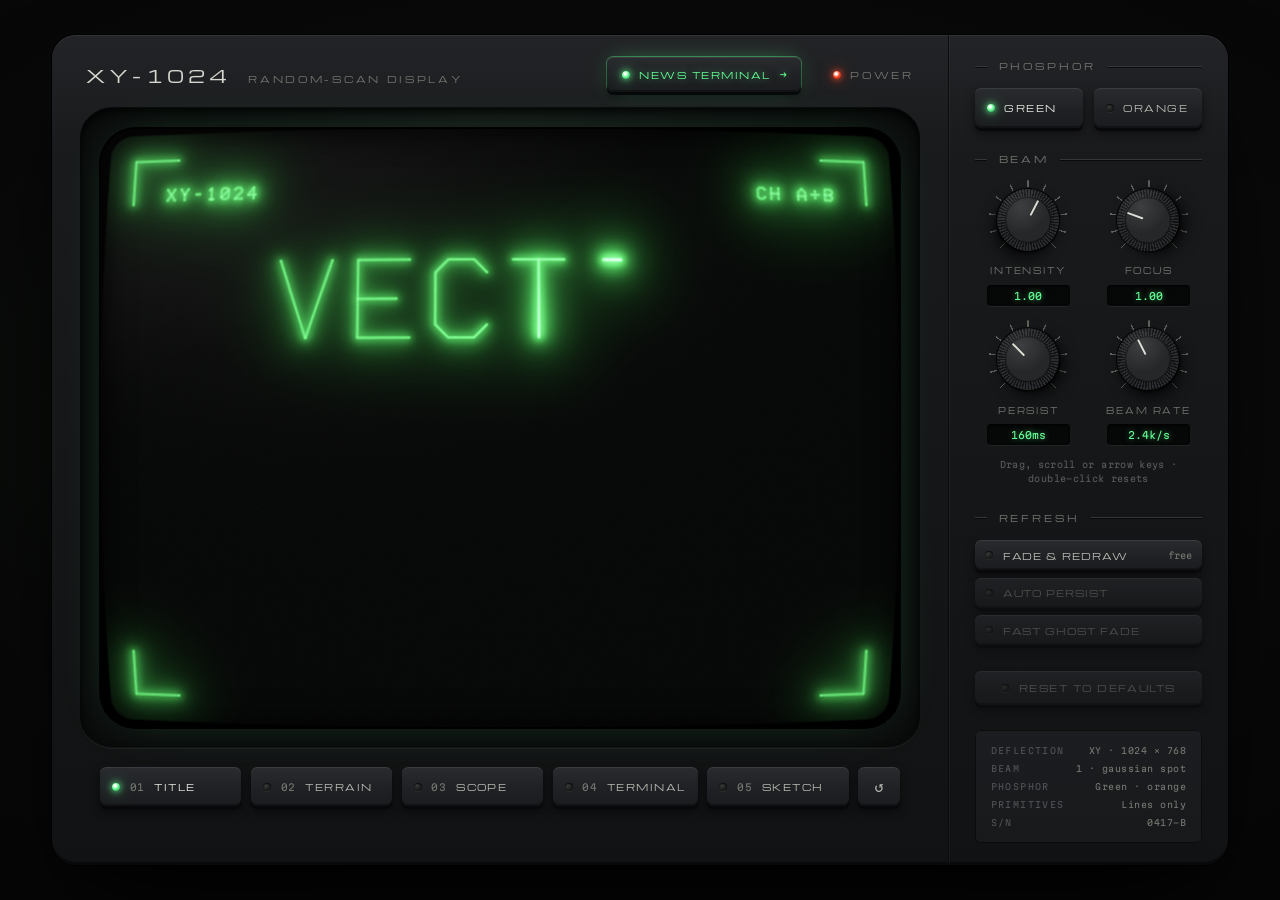
<file: index.html>
<!doctype html>
<html lang="en" data-phosphor="green">
  <head>
    <meta charset="utf-8" />
    <meta name="viewport" content="width=device-width, initial-scale=1" />
    <title>XY-1024 · Vector Display</title>
    <link rel="preconnect" href="https://fonts.googleapis.com" />
    <link rel="preconnect" href="https://fonts.gstatic.com" crossorigin />
    <link
      href="https://fonts.googleapis.com/css2?family=Martian+Mono:wght@400;500&family=Michroma&display=swap"
      rel="stylesheet"
    />
    <link
      rel="icon"
      href="data:image/svg+xml,%3Csvg xmlns='http://www.w3.org/2000/svg' viewBox='0 0 32 32'%3E%3Crect width='32' height='32' rx='7' fill='%230b0c0b'/%3E%3Cpath d='M6 22 12 10l6 10 8-12' fill='none' stroke='%2362ff94' stroke-width='2.2' stroke-linecap='round' stroke-linejoin='round'/%3E%3C/svg%3E"
    />
    <link rel="stylesheet" href="demo/style.css" />
    <script type="module" src="demo/main.js"></script>
  </head>
  <body>
    <main class="unit">
      <section class="face">
        <header class="brow">
          <div class="brand">
            <span class="brand__model">XY-1024</span>
            <span class="brand__kind">Random-scan display</span>
          </div>
          <div class="brow__right">
            <a class="key key--feature" href="hn.html">
              <span class="lamp" aria-hidden="true"></span>News terminal<span class="key__arrow" aria-hidden="true">→</span>
            </a>
            <div class="brow__power"><span class="lamp lamp--power" aria-hidden="true"></span>Power</div>
          </div>
        </header>

        <div class="bezel">
          <div class="tube">
            <canvas id="screen" role="img" aria-label="Vector display"></canvas>
            <p class="tube__fallback" hidden>This display needs WebGL2.</p>
          </div>
        </div>

        <nav class="softkeys" aria-label="Programs">
          <button class="key" data-program="title" aria-pressed="false">
            <span class="lamp" aria-hidden="true"></span><span class="key__num">01</span>Title
          </button>
          <button class="key" data-program="wireframe" aria-pressed="false">
            <span class="lamp" aria-hidden="true"></span><span class="key__num">02</span>Terrain
          </button>
          <button class="key" data-program="scope" aria-pressed="false">
            <span class="lamp" aria-hidden="true"></span><span class="key__num">03</span>Scope
          </button>
          <button class="key" data-program="terminal" aria-pressed="false">
            <span class="lamp" aria-hidden="true"></span><span class="key__num">04</span>Terminal
          </button>
          <button class="key" data-program="sketch" aria-pressed="false">
            <span class="lamp" aria-hidden="true"></span><span class="key__num">05</span>Sketch
          </button>
          <button class="key key--icon" data-action="replay" aria-label="Replay program" title="Replay program">↺</button>
        </nav>
      </section>

      <aside class="controls" aria-label="Display controls">
        <section class="group">
          <h2 class="group__title">Phosphor</h2>
          <div class="switch">
            <button class="key" data-set-phosphor="green" aria-pressed="true">
              <span class="lamp lamp--green" aria-hidden="true"></span>Green
            </button>
            <button class="key" data-set-phosphor="orange" aria-pressed="false">
              <span class="lamp lamp--orange" aria-hidden="true"></span>Orange
            </button>
          </div>
        </section>

        <section class="group">
          <h2 class="group__title">Beam</h2>
          <div class="knobs">
            <div class="knob" data-knob="intensity">
              <div class="knob__dial" aria-label="Intensity"><div class="knob__cap"></div></div>
              <span class="knob__label">Intensity</span>
              <output class="knob__value"></output>
            </div>
            <div class="knob" data-knob="focus">
              <div class="knob__dial" aria-label="Focus"><div class="knob__cap"></div></div>
              <span class="knob__label">Focus</span>
              <output class="knob__value"></output>
            </div>
            <div class="knob" data-knob="persistence">
              <div class="knob__dial" aria-label="Persistence"><div class="knob__cap"></div></div>
              <span class="knob__label">Persist</span>
              <output class="knob__value"></output>
            </div>
            <div class="knob" data-knob="beam">
              <div class="knob__dial" aria-label="Beam speed"><div class="knob__cap"></div></div>
              <span class="knob__label">Beam rate</span>
              <output class="knob__value"></output>
            </div>
          </div>
          <p class="hint">Drag, scroll or arrow keys · double-click resets</p>
        </section>

        <section class="group">
          <h2 class="group__title">Refresh</h2>
          <div class="toggles">
            <button class="key key--toggle" data-toggle="redraw" aria-pressed="false" title="The beam has to keep redrawing everything itself; lines fade between passes. The readout is how long one redraw pass takes">
              <span class="lamp" aria-hidden="true"></span>Fade &amp; redraw<output class="key__readout" data-readout="cycle" aria-label="Redraw cycle">free</output>
            </button>
            <button class="key key--toggle" data-toggle="autoPersist" aria-pressed="false" title="Keep persistence at least one redraw cycle long, so nothing fades out" disabled>
              <span class="lamp lamp--alert" aria-hidden="true"></span>Auto persist
            </button>
            <button class="key key--toggle" data-toggle="ghostFade" aria-pressed="true" title="Let what won't be redrawn (old positions of scrolled lines, removed lines) fade in half a second while what's on screen keeps the full persistence. Matters when persistence is longer than that" disabled>
              <span class="lamp lamp--alert" aria-hidden="true"></span>Fast ghost fade
            </button>
          </div>
        </section>

        <button class="key key--reset" data-action="reset-display" title="Settings are saved in this browser. This restores the page's default phosphor, beam and refresh settings" disabled>
          <span class="lamp" aria-hidden="true"></span>Reset to defaults
        </button>

        <dl class="plate">
          <div><dt>Deflection</dt><dd>XY · 1024 × 768</dd></div>
          <div><dt>Beam</dt><dd>1 · gaussian spot</dd></div>
          <div><dt>Phosphor</dt><dd>Green · orange</dd></div>
          <div><dt>Primitives</dt><dd>Lines only</dd></div>
          <div><dt>S/N</dt><dd>0417-B</dd></div>
        </dl>
      </aside>
    </main>

    <input id="kbd" class="visually-hidden" autocomplete="off" autocapitalize="characters" spellcheck="false" aria-label="Terminal input" />
  </body>
</html>
</file>
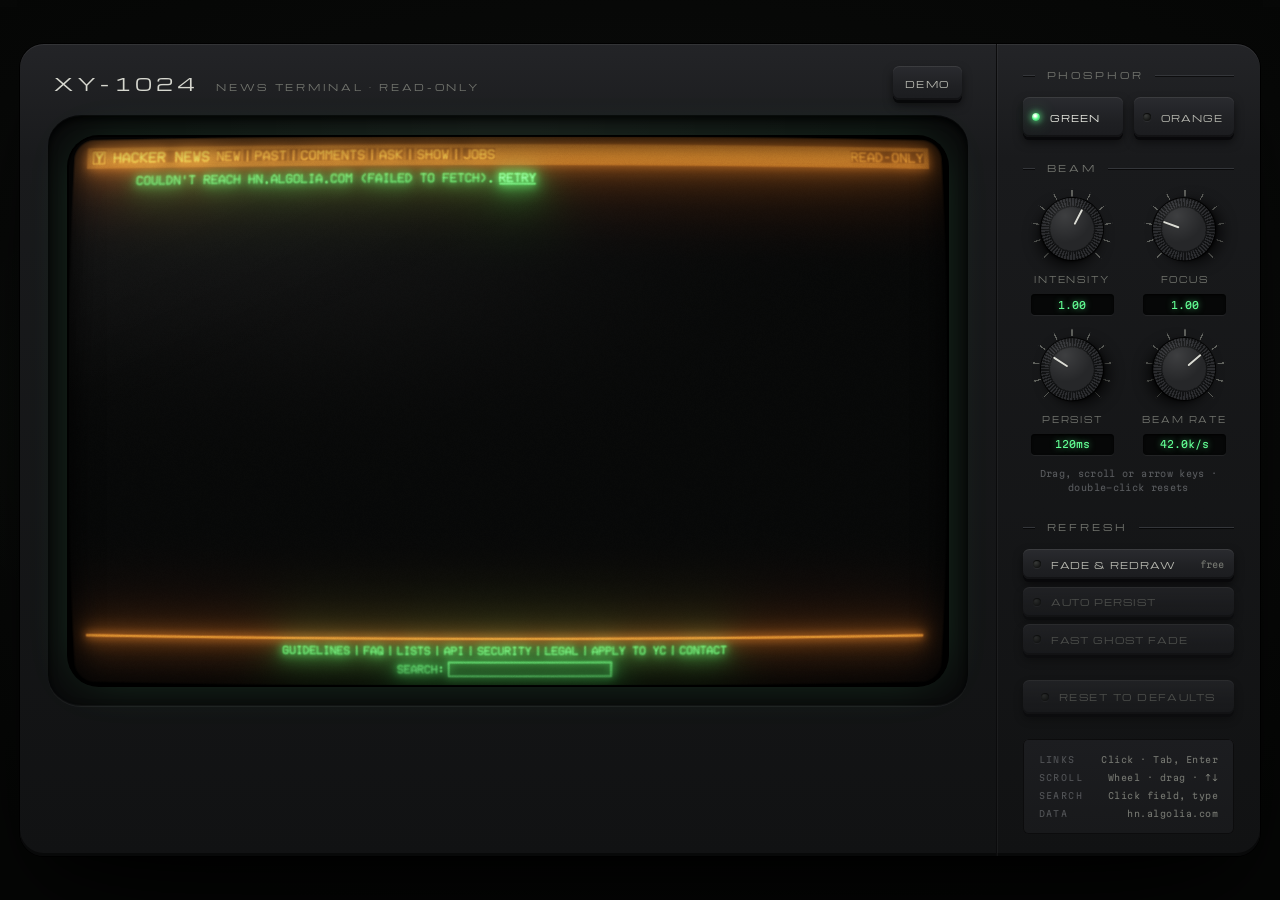
<file: hn.html>
<!doctype html>
<html lang="en" data-phosphor="green">
  <head>
    <meta charset="utf-8" />
    <meta name="viewport" content="width=device-width, initial-scale=1" />
    <title>XY-1024 · News terminal</title>
    <link rel="preconnect" href="https://fonts.googleapis.com" />
    <link rel="preconnect" href="https://fonts.gstatic.com" crossorigin />
    <link
      href="https://fonts.googleapis.com/css2?family=Martian+Mono:wght@400;500&family=Michroma&display=swap"
      rel="stylesheet"
    />
    <link
      rel="icon"
      href="data:image/svg+xml,%3Csvg xmlns='http://www.w3.org/2000/svg' viewBox='0 0 32 32'%3E%3Crect width='32' height='32' rx='7' fill='%230b0c0b'/%3E%3Crect x='7' y='7' width='18' height='18' fill='none' stroke='%23ff9a3c' stroke-width='2'/%3E%3Cpath d='M11 11l5 6 5-6M16 17v5' fill='none' stroke='%23ff9a3c' stroke-width='2' stroke-linecap='round' stroke-linejoin='round'/%3E%3C/svg%3E"
    />
    <link rel="stylesheet" href="demo/style.css" />
    <link rel="stylesheet" href="examples/hn/hn.css" />
    <script type="module" src="examples/hn/main.js"></script>
  </head>
  <body class="news">
    <main class="unit unit--news">
      <section class="face">
        <header class="brow">
          <div class="brand">
            <span class="brand__model">XY-1024</span>
            <span class="brand__kind">News terminal · read-only</span>
          </div>
          <a class="key brow__demo" href="./">Demo</a>
        </header>

        <div class="bezel">
          <div class="tube tube--wide">
            <canvas id="screen" aria-label="Hacker News, drawn on a vector display"></canvas>
            <p class="tube__fallback" hidden>This display needs WebGL2.</p>
          </div>
        </div>
      </section>

      <aside class="controls" aria-label="Display controls">
        <section class="group">
          <h2 class="group__title">Phosphor</h2>
          <div class="switch">
            <button class="key" data-set-phosphor="green" aria-pressed="true">
              <span class="lamp lamp--green" aria-hidden="true"></span>Green
            </button>
            <button class="key" data-set-phosphor="orange" aria-pressed="false">
              <span class="lamp lamp--orange" aria-hidden="true"></span>Orange
            </button>
          </div>
        </section>

        <section class="group">
          <h2 class="group__title">Beam</h2>
          <div class="knobs">
            <div class="knob" data-knob="intensity">
              <div class="knob__dial" aria-label="Intensity"><div class="knob__cap"></div></div>
              <span class="knob__label">Intensity</span>
              <output class="knob__value"></output>
            </div>
            <div class="knob" data-knob="focus">
              <div class="knob__dial" aria-label="Focus"><div class="knob__cap"></div></div>
              <span class="knob__label">Focus</span>
              <output class="knob__value"></output>
            </div>
            <div class="knob" data-knob="persistence">
              <div class="knob__dial" aria-label="Persistence"><div class="knob__cap"></div></div>
              <span class="knob__label">Persist</span>
              <output class="knob__value"></output>
            </div>
            <div class="knob" data-knob="beam">
              <div class="knob__dial" aria-label="Beam speed"><div class="knob__cap"></div></div>
              <span class="knob__label">Beam rate</span>
              <output class="knob__value"></output>
            </div>
          </div>
          <p class="hint">Drag, scroll or arrow keys · double-click resets</p>
        </section>

        <section class="group">
          <h2 class="group__title">Refresh</h2>
          <div class="toggles">
            <button class="key key--toggle" data-toggle="redraw" aria-pressed="false" title="The beam has to keep redrawing everything itself; lines fade between passes. The readout is how long one redraw pass takes">
              <span class="lamp" aria-hidden="true"></span>Fade &amp; redraw<output class="key__readout" data-readout="cycle" aria-label="Redraw cycle">free</output>
            </button>
            <button class="key key--toggle" data-toggle="autoPersist" aria-pressed="false" title="Keep persistence at least one redraw cycle long, so nothing fades out" disabled>
              <span class="lamp lamp--alert" aria-hidden="true"></span>Auto persist
            </button>
            <button class="key key--toggle" data-toggle="ghostFade" aria-pressed="true" title="Let what won't be redrawn (old positions of scrolled lines, removed lines) fade in half a second while what's on screen keeps the full persistence. Matters when persistence is longer than that" disabled>
              <span class="lamp lamp--alert" aria-hidden="true"></span>Fast ghost fade
            </button>
          </div>
        </section>

        <button class="key key--reset" data-action="reset-display" title="Settings are saved in this browser. This restores the page's default phosphor, beam and refresh settings" disabled>
          <span class="lamp" aria-hidden="true"></span>Reset to defaults
        </button>

        <dl class="plate">
          <div><dt>Links</dt><dd>Click · Tab, Enter</dd></div>
          <div><dt>Scroll</dt><dd>Wheel · drag · ↑↓</dd></div>
          <div><dt>Search</dt><dd>Click field, type</dd></div>
          <div><dt>Data</dt><dd>hn.algolia.com</dd></div>
        </dl>
      </aside>
    </main>
  </body>
</html>
</file>
<file: demo/style.css>
:root {
  --room: #050605;
  --housing-hi: #222326;
  --housing: #18191b;
  --housing-lo: #101112;
  --well: #0a0a0b;
  --ink: #b9bab2;
  --ink-dim: #73756f;
  --ink-faint: #34363a;
  --green: #62ff94;
  --orange: #ff9a3c;
  --phos: var(--green);
  --display: 'Michroma', 'Eurostile', 'Microgramma', 'Bank Gothic', sans-serif;
  --mono: 'Martian Mono', ui-monospace, 'SFMono-Regular', monospace;
  --controls-w: 17.5rem;
  --tube-w: min(calc(100vw - var(--controls-w) - 12.5rem), calc((100svh - 17.5rem) * 4 / 3), 70rem);
  color-scheme: dark;
}
:root[data-phosphor='orange'] {
  --phos: var(--orange);
}

*,
*::before,
*::after {
  box-sizing: border-box;
}

html,
body {
  margin: 0;
  min-height: 100%;
}

body {
  display: grid;
  min-height: 100svh;
  padding: 2rem;
  place-items: center;
  background:
    radial-gradient(ellipse 70% 55% at 42% 46%, color-mix(in oklab, var(--phos) 5%, transparent), transparent 70%),
    radial-gradient(ellipse 120% 90% at 50% 40%, #0d0e0d 0%, var(--room) 70%);
  color: var(--ink);
  font-family: var(--display);
  transition: background 600ms ease;
}

button {
  font: inherit;
  color: inherit;
}

/* -- housing ---------------------------------------------------------------- */

.unit {
  position: relative;
  display: grid;
  grid-template-columns: auto var(--controls-w);
  border-radius: 1.5rem;
  background: linear-gradient(180deg, var(--housing-hi), var(--housing) 14%, var(--housing-lo));
  box-shadow:
    inset 0 1px 0 rgb(255 255 255 / 0.07),
    inset 0 -3px 0 rgb(0 0 0 / 0.55),
    0 0 0 1px #000,
    0 60px 120px -40px rgb(0 0 0 / 0.95),
    0 30px 50px -30px rgb(0 0 0 / 0.8);
  isolation: isolate;
}

/* Powder-coat grain. */
.unit::before {
  content: '';
  position: absolute;
  inset: 0;
  z-index: -1;
  border-radius: inherit;
  background-image: url("data:image/svg+xml,%3Csvg xmlns='http://www.w3.org/2000/svg' width='160' height='160'%3E%3Cfilter id='n'%3E%3CfeTurbulence type='fractalNoise' baseFrequency='.9' numOctaves='2' stitchTiles='stitch'/%3E%3CfeColorMatrix values='0 0 0 0 1 0 0 0 0 1 0 0 0 0 1 0 0 0 .5 0'/%3E%3C/filter%3E%3Crect width='100%25' height='100%25' filter='url(%23n)'/%3E%3C/svg%3E");
  opacity: 0.06;
  mix-blend-mode: overlay;
  pointer-events: none;
}

.face {
  display: flex;
  flex-direction: column;
  gap: 1rem;
  padding: 1.4rem 1.75rem 1.2rem;
}

.brow,
.sill {
  display: flex;
  align-items: center;
  justify-content: space-between;
  padding-inline: 0.4rem;
}

.brand {
  display: flex;
  align-items: baseline;
  gap: 1.1rem;
}
.brand__model {
  font-size: 1.15rem;
  letter-spacing: 0.22em;
  color: #d6d7cf;
}
.brand__kind,
.brow__power {
  font-size: 0.56rem;
  letter-spacing: 0.3em;
  text-transform: uppercase;
  color: var(--ink-dim);
}
.brow__power {
  display: flex;
  align-items: center;
  gap: 0.6rem;
}
.brow__right {
  display: flex;
  align-items: center;
  gap: 2rem;
}

/* Soft keys under the screen, scope-style. */
.softkeys {
  display: flex;
  flex-wrap: wrap;
  gap: 0.6rem;
  padding: 0.2rem 1.25rem 0.3rem;
  /* Size to the tube, never the other way round. */
  container-type: inline-size;
}
.softkeys .key {
  flex: 1 1 0;
}
.softkeys .key--icon {
  flex: 0 0 2.6rem;
}
@container (max-width: 760px) {
  .softkeys .key__num {
    display: none;
  }
  .softkeys .key {
    padding-inline: 0.65rem;
    letter-spacing: 0.12em;
  }
}

/* -- screen ----------------------------------------------------------------- */

.bezel {
  padding: 1.25rem;
  border-radius: 2.1rem / 1.9rem;
  background:
    radial-gradient(ellipse at 50% 0%, rgb(255 255 255 / 0.035), transparent 60%),
    var(--well);
  box-shadow:
    inset 0 3px 8px rgb(0 0 0 / 0.95),
    inset 0 -1px 0 rgb(255 255 255 / 0.05),
    0 1px 0 rgb(255 255 255 / 0.05),
    0 -1px 0 rgb(0 0 0 / 0.7);
}

.tube {
  position: relative;
  width: var(--tube-w);
  aspect-ratio: 4 / 3;
  overflow: hidden;
  border-radius: 4.5% / 6%;
  background: #000;
  box-shadow:
    0 0 0 1px #000,
    0 0 50px -12px color-mix(in oklab, var(--phos) 22%, transparent);
  transition: box-shadow 600ms ease;
}

.tube canvas {
  display: block;
  width: 100%;
  height: 100%;
}

/* Edge of the glass: falloff into the bezel plus a faint top-left sheen. */
.tube::after {
  content: '';
  position: absolute;
  inset: 0;
  border-radius: inherit;
  background: linear-gradient(155deg, rgb(255 255 255 / 0.035), transparent 32%);
  box-shadow:
    inset 0 0 0 1px rgb(0 0 0 / 0.9),
    inset 0 0 28px 6px rgb(0 0 0 / 0.75);
  pointer-events: none;
}

.tube__fallback {
  position: absolute;
  inset: 0;
  display: grid;
  place-items: center;
  margin: 0;
  font-family: var(--mono);
  font-size: 0.8rem;
  letter-spacing: 0.15em;
  text-transform: uppercase;
  color: var(--phos);
}
.tube__fallback[hidden] {
  display: none;
}

:root[data-running='sketch'] .tube canvas {
  cursor: none;
}
:root[data-running='terminal'] .tube canvas {
  cursor: text;
}

/* -- control column --------------------------------------------------------- */

.controls {
  display: flex;
  flex-direction: column;
  gap: 1.6rem;
  padding: 1.6rem 1.6rem 1.4rem;
  border-left: 1px solid #0b0b0c;
  box-shadow: inset 1px 0 0 rgb(255 255 255 / 0.04);
}

.group {
  display: grid;
  gap: 1rem;
}

.group__title {
  display: flex;
  align-items: center;
  gap: 0.7rem;
  margin: 0;
  font-size: 0.56rem;
  font-weight: 400;
  letter-spacing: 0.32em;
  text-transform: uppercase;
  color: var(--ink-dim);
}
.group__title::before,
.group__title::after {
  content: '';
  flex: 1;
  height: 1px;
  background: var(--ink-faint);
  box-shadow: 0 1px 0 rgb(0 0 0 / 0.6);
}
.group__title::before {
  flex: 0 0 0.8rem;
}

.hint {
  margin: -0.2rem 0 0;
  font-family: var(--mono);
  font-size: 0.55rem;
  line-height: 1.6;
  letter-spacing: 0.04em;
  color: #57595c;
  text-align: center;
}

/* -- keys ------------------------------------------------------------------- */

.key {
  display: flex;
  align-items: center;
  gap: 0.6rem;
  min-height: 2.45rem;
  padding: 0 0.75rem;
  border: 0;
  border-radius: 0.4rem;
  background: linear-gradient(180deg, #2a2b2f, #1f2023 60%, #1b1c1f);
  box-shadow:
    inset 0 1px 0 rgb(255 255 255 / 0.08),
    inset 0 -2px 0 rgb(0 0 0 / 0.35),
    0 3px 0 #08080a,
    0 5px 10px rgb(0 0 0 / 0.55);
  font-size: 0.58rem;
  letter-spacing: 0.16em;
  text-transform: uppercase;
  color: var(--ink);
  cursor: pointer;
  transition:
    translate 60ms ease,
    box-shadow 60ms ease,
    color 200ms ease;
}
.key:hover {
  color: #e2e3dc;
}
.key:active {
  translate: 0 2px;
  box-shadow:
    inset 0 1px 0 rgb(255 255 255 / 0.05),
    inset 0 -1px 0 rgb(0 0 0 / 0.35),
    0 1px 0 #08080a,
    0 2px 4px rgb(0 0 0 / 0.5);
}
.key:focus-visible,
.knob__dial:focus-visible {
  outline: 1px solid var(--phos);
  outline-offset: 3px;
}
.key:disabled {
  cursor: default;
  color: var(--ink-dim);
  opacity: 0.6;
}

/* A key that leads somewhere else: phosphor-lit, with a lamp that breathes. */
.key--feature {
  --lit: var(--phos);
  min-height: 2.2rem;
  padding-inline: 0.9rem;
  text-decoration: none;
  color: var(--phos);
  text-shadow: 0 0 8px color-mix(in oklab, var(--phos) 55%, transparent);
  box-shadow:
    inset 0 1px 0 rgb(255 255 255 / 0.08),
    inset 0 -2px 0 rgb(0 0 0 / 0.35),
    0 3px 0 #08080a,
    0 5px 10px rgb(0 0 0 / 0.55),
    0 0 0 1px color-mix(in oklab, var(--phos) 40%, transparent),
    0 0 22px -6px color-mix(in oklab, var(--phos) 55%, transparent);
  transition:
    translate 60ms ease,
    box-shadow 200ms ease,
    color 200ms ease;
}
.key--feature:hover {
  color: color-mix(in oklab, var(--phos) 55%, #fff);
  box-shadow:
    inset 0 1px 0 rgb(255 255 255 / 0.08),
    inset 0 -2px 0 rgb(0 0 0 / 0.35),
    0 3px 0 #08080a,
    0 5px 10px rgb(0 0 0 / 0.55),
    0 0 0 1px color-mix(in oklab, var(--phos) 70%, transparent),
    0 0 30px -4px color-mix(in oklab, var(--phos) 70%, transparent);
}
.key--feature > .lamp {
  animation: lamp-breathe 2.6s ease-in-out infinite;
}
.key__arrow {
  font-family: var(--mono);
  letter-spacing: 0;
  transition: translate 180ms ease;
}
.key--feature:hover .key__arrow {
  translate: 3px 0;
}
@keyframes lamp-breathe {
  50% {
    filter: brightness(0.55);
    box-shadow: 0 0 3px color-mix(in oklab, var(--lit) 50%, transparent);
  }
}

.key--reset {
  justify-content: center;
  min-height: 2.1rem;
  flex: none;
}

/* -- refresh toggles -------------------------------------------------------- */

.toggles {
  display: grid;
  gap: 0.45rem;
}
.key--toggle {
  min-height: 1.9rem;
  padding-inline: 0.65rem;
  letter-spacing: 0.1em;
  white-space: nowrap;
}
.key:disabled > .lamp {
  background: radial-gradient(circle at 35% 30%, #3a3c3a, #151615 70%);
  box-shadow:
    inset 0 1px 1px rgb(0 0 0 / 0.8),
    0 1px 0 rgb(255 255 255 / 0.06);
}
.lamp.lamp--alert {
  --lit: #ff4a2a;
}
/* Redraw-cycle readout tucked into the right end of the Fade & redraw key. */
.key__readout {
  margin-left: auto;
  font-family: var(--mono);
  font-size: 0.56rem;
  letter-spacing: 0;
  text-transform: none;
  color: var(--ink-dim);
}
[aria-pressed='true'] > .key__readout {
  color: var(--phos);
  text-shadow: 0 0 6px color-mix(in oklab, var(--phos) 55%, transparent);
}

.key__num {
  font-family: var(--mono);
  font-size: 0.6rem;
  letter-spacing: 0.05em;
  color: var(--ink-dim);
}

.key--icon {
  justify-content: center;
  padding: 0;
  font-family: var(--mono);
  font-size: 0.95rem;
  letter-spacing: 0;
}

.switch {
  display: grid;
  grid-template-columns: 1fr 1fr;
  gap: 0.65rem;
}

/* -- spec plate ------------------------------------------------------------- */

.plate {
  display: grid;
  gap: 0.45rem;
  margin: auto 0 0;
  padding: 0.9rem 1rem;
  border-radius: 0.35rem;
  background: linear-gradient(180deg, #1c1d20, #18191b);
  box-shadow:
    inset 0 0 0 1px #0c0c0d,
    inset 0 1px 0 rgb(255 255 255 / 0.05);
  font-family: var(--mono);
  font-size: 0.54rem;
  letter-spacing: 0.06em;
}
.plate div {
  display: flex;
  justify-content: space-between;
  gap: 1rem;
}
.plate dt {
  text-transform: uppercase;
  letter-spacing: 0.16em;
  color: #505255;
}
.plate dd {
  margin: 0;
  color: var(--ink-dim);
}

/* -- lamps ------------------------------------------------------------------ */

.lamp {
  --lit: var(--phos);
  flex: none;
  width: 0.5rem;
  height: 0.5rem;
  border-radius: 50%;
  background: radial-gradient(circle at 35% 30%, #3a3c3a, #151615 70%);
  box-shadow:
    inset 0 1px 1px rgb(0 0 0 / 0.8),
    0 1px 0 rgb(255 255 255 / 0.06);
  transition:
    background 160ms ease,
    box-shadow 160ms ease;
}
.lamp--green {
  --lit: var(--green);
}
.lamp--orange {
  --lit: var(--orange);
}
.lamp--blank {
  visibility: hidden;
}
.lamp--power,
.key--feature > .lamp,
.key--reset:not(:disabled) > .lamp,
[aria-pressed='true'] > .lamp {
  background: radial-gradient(circle at 40% 35%, #fff 0 12%, var(--lit) 45%, color-mix(in oklab, var(--lit) 60%, #000));
  box-shadow:
    0 0 6px 1px color-mix(in oklab, var(--lit) 70%, transparent),
    0 0 16px 2px color-mix(in oklab, var(--lit) 30%, transparent);
}
.lamp--power {
  --lit: #ff4a2a;
}
[aria-pressed='true'] {
  color: #e9eae2;
}

/* -- knobs ------------------------------------------------------------------ */

.knobs {
  display: grid;
  grid-template-columns: 1fr 1fr;
  gap: 1.4rem 0.8rem;
  padding-top: 0.5rem;
}

.knob {
  display: grid;
  justify-items: center;
  gap: 0.55rem;
}

.knob__dial {
  --turn: 0deg;
  position: relative;
  width: 3.9rem;
  aspect-ratio: 1;
  margin-bottom: 0.25rem;
  border-radius: 50%;
  cursor: ns-resize;
  touch-action: none;
  user-select: none;
}

/* Scale: 11 ticks over the 270 degree sweep. */
.knob__dial::before {
  content: '';
  position: absolute;
  inset: -0.62rem;
  border-radius: 50%;
  background: repeating-conic-gradient(from -136deg, var(--ink-dim) 0 2deg, transparent 2deg 27deg);
  mask:
    radial-gradient(circle closest-side, transparent 80%, #000 81% 96%, transparent 97%),
    conic-gradient(from -137deg, #000 0 274deg, transparent 0);
  mask-composite: intersect;
  opacity: 0.8;
}

.knob__cap {
  position: absolute;
  inset: 0;
  border-radius: 50%;
  rotate: var(--turn);
  background:
    radial-gradient(circle closest-side, #262729 0 70%, #111213 71% 74%, transparent 75%),
    repeating-conic-gradient(#121314 0 3deg, #2b2c2f 3deg 6deg);
  box-shadow:
    0 8px 14px rgb(0 0 0 / 0.65),
    0 2px 3px rgb(0 0 0 / 0.7),
    0 0 0 1px #050505;
}
/* Pointer line. */
.knob__cap::before {
  content: '';
  position: absolute;
  left: 50%;
  top: 14%;
  width: 2px;
  height: 28%;
  translate: -50% 0;
  border-radius: 1px;
  background: #d9dad2;
  box-shadow: 0 0 1px rgb(0 0 0 / 0.8);
}
/* Fixed top light that doesn't rotate with the cap. */
.knob__dial::after {
  content: '';
  position: absolute;
  inset: 0;
  border-radius: 50%;
  background: radial-gradient(circle at 38% 28%, rgb(255 255 255 / 0.11), transparent 45%);
  pointer-events: none;
}

/* Red marker on the scale: a value in effect other than the knob's own (auto persist). */
.knob__marker {
  position: absolute;
  inset: -0.62rem;
  rotate: var(--mark);
  pointer-events: none;
}
.knob__marker::before {
  content: '';
  position: absolute;
  left: 50%;
  top: 0;
  width: 3px;
  height: 0.62rem;
  translate: -50% 0;
  border-radius: 1px;
  background: #ff4a2a;
  box-shadow:
    0 0 4px #ff4a2a,
    0 0 10px rgb(255 74 42 / 0.6);
}
.knob:not(.has-marker) .knob__marker {
  display: none;
}
.knob.has-marker .knob__value {
  color: #ff6a4a;
  text-shadow: 0 0 6px rgb(255 74 42 / 0.6);
}

.knob__label {
  font-size: 0.52rem;
  letter-spacing: 0.22em;
  text-transform: uppercase;
  color: var(--ink-dim);
}

.knob__value {
  min-width: 5.2rem;
  padding: 0.28rem 0.5rem;
  border-radius: 0.25rem;
  background: #060707;
  box-shadow:
    inset 0 1px 3px rgb(0 0 0 / 0.9),
    0 1px 0 rgb(255 255 255 / 0.05);
  font-family: var(--mono);
  font-size: 0.62rem;
  text-align: center;
  color: var(--phos);
  text-shadow: 0 0 6px color-mix(in oklab, var(--phos) 55%, transparent);
  transition: color 300ms ease;
}
.knob.is-turning .knob__value {
  text-shadow: 0 0 9px var(--phos);
}

.visually-hidden {
  position: fixed;
  left: 0;
  bottom: 0;
  width: 1px;
  height: 1px;
  padding: 0;
  border: 0;
  opacity: 0;
  font-size: 16px;
  pointer-events: none;
}

/* -- narrow screens --------------------------------------------------------- */

@media (max-width: 900px) {
  body {
    padding: 0.75rem;
  }
  .unit {
    grid-template-columns: minmax(0, 1fr);
    width: min(100%, 48rem);
  }
  .tube {
    width: 100%;
  }
  .knobs {
    gap: 1.2rem 0.4rem;
  }
  .knob__dial {
    width: 3.2rem;
  }
  .knob__label {
    font-size: 0.48rem;
    letter-spacing: 0.12em;
    text-align: center;
  }
  .knob__value {
    min-width: 0;
    width: 100%;
    max-width: 5.2rem;
    padding-inline: 0.2rem;
    font-size: 0.56rem;
  }
  .face {
    padding: 1rem 1rem 0.8rem;
  }
  .bezel {
    padding: 0.75rem;
  }
  .controls {
    border-left: 0;
    border-top: 1px solid #0b0b0c;
    box-shadow: inset 0 1px 0 rgb(255 255 255 / 0.04);
  }
  .knobs {
    grid-template-columns: repeat(4, 1fr);
  }
  .softkeys {
    padding-inline: 0;
  }
  .plate {
    display: none;
  }
  .brand__kind {
    display: none;
  }
}

@media (max-height: 820px) and (min-width: 901px) {
  :root {
    --tube-w: min(calc(100vw - var(--controls-w) - 10rem), calc((100svh - 13rem) * 4 / 3), 70rem);
  }
  body {
    padding: 1rem;
  }
  .face {
    gap: 0.7rem;
    padding: 0.9rem 1.2rem 0.9rem;
  }
  .bezel {
    padding: 0.9rem;
  }
  .controls {
    gap: 1.1rem;
    padding: 1.1rem 1.4rem 1rem;
  }
}

@media (max-height: 860px) {
  .plate {
    display: none;
  }
}

@media (prefers-reduced-motion: reduce) {
  * {
    transition: none !important;
    animation: none !important;
  }
}
</file>
<file: examples/hn/hn.css>
/* The news terminal reuses the demo housing: a wide 16:10 tube plus the control column. */

.news {
  padding: 1rem;
}

.unit--news {
  /* A slightly slimmer column than the demo's, so the tube keeps as much width as it can. */
  --controls-w: 16.5rem;
}

.tube--wide {
  aspect-ratio: 16 / 10;
  width: min(calc(100vw - var(--controls-w) - 8.5rem), calc((100svh - 10.5rem) * 16 / 10), 110rem);
  border-radius: 3.5% / 5.6%;
}

.tube--wide canvas:focus {
  outline: none;
}

.brow__demo {
  min-height: 2.1rem;
  text-decoration: none;
}

.unit--news .switch .key {
  padding-inline: 0.6rem;
  letter-spacing: 0.12em;
}

@media (max-height: 820px) and (min-width: 901px) {
  .tube--wide {
    width: min(calc(100vw - var(--controls-w) - 6.5rem), calc((100svh - 8.5rem) * 16 / 10), 110rem);
  }
}

@media (max-width: 900px) {
  .tube--wide {
    width: 100%;
  }
}
</file>
